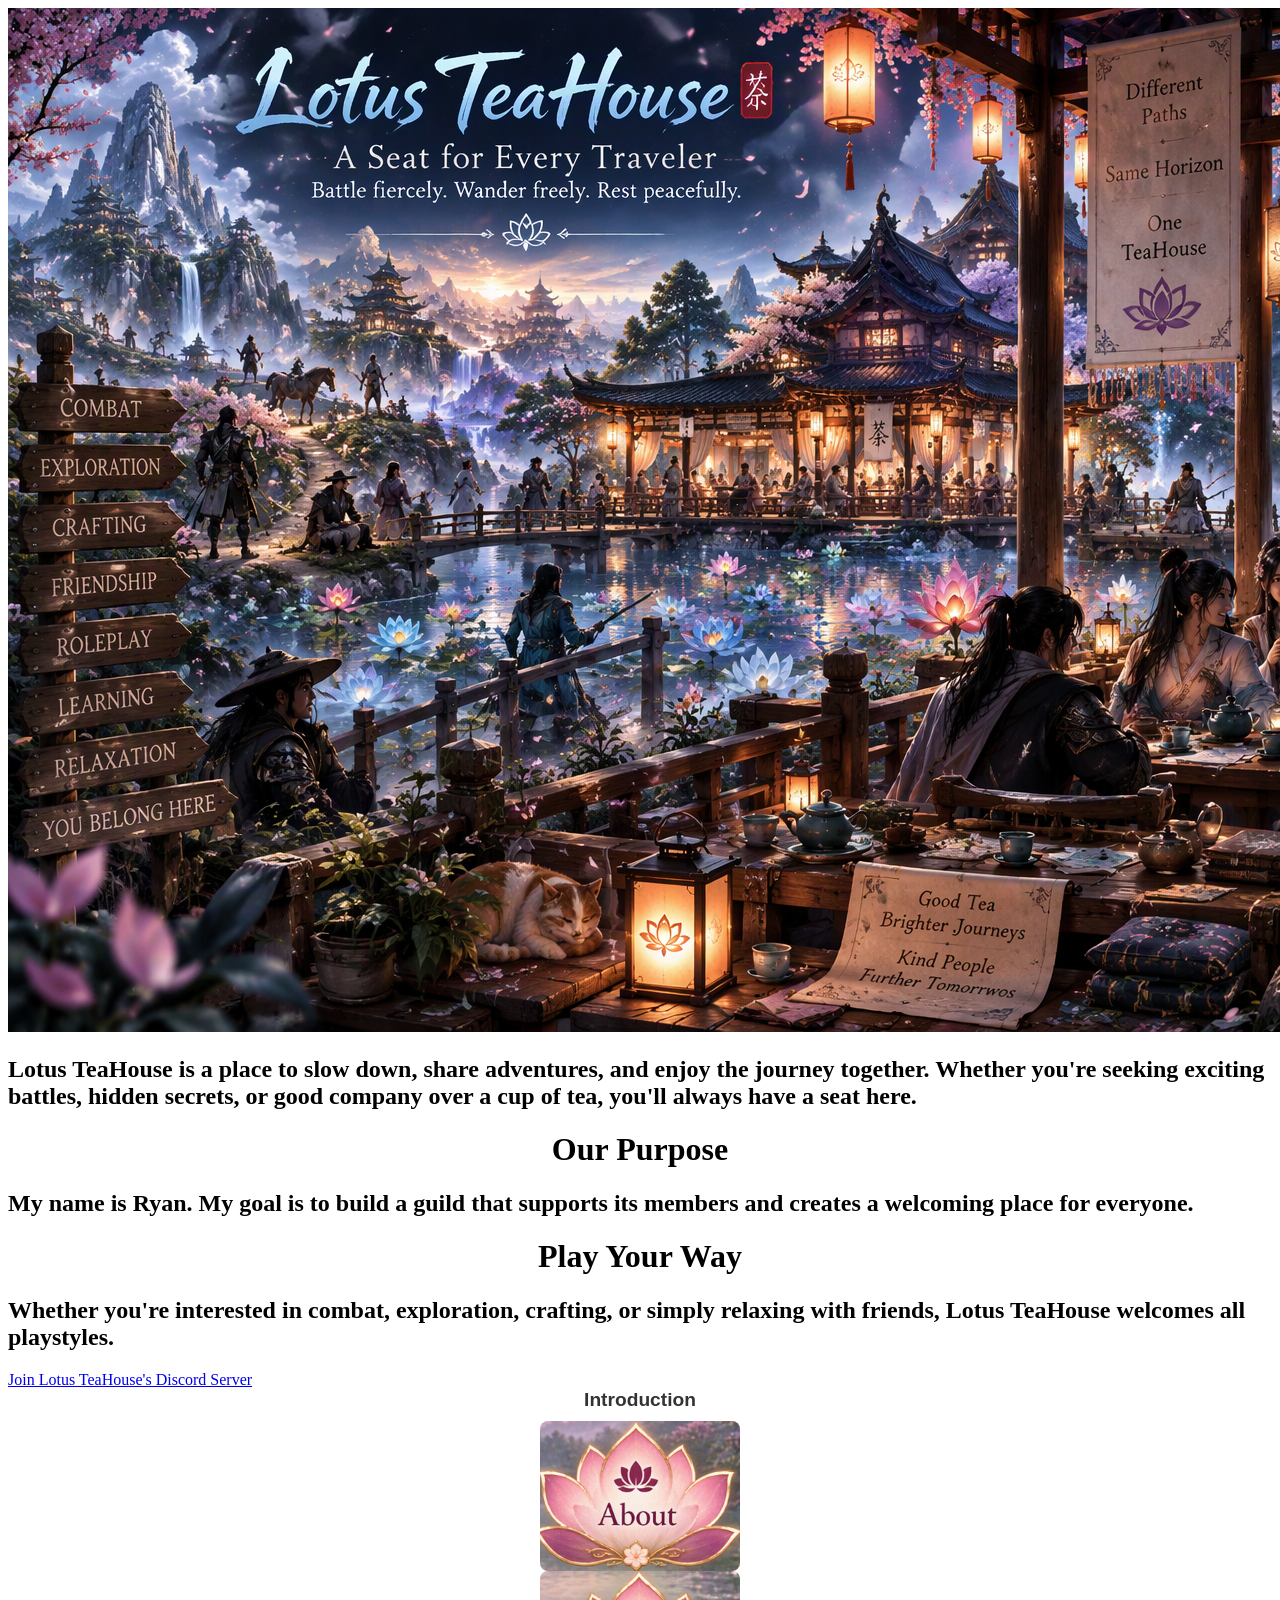
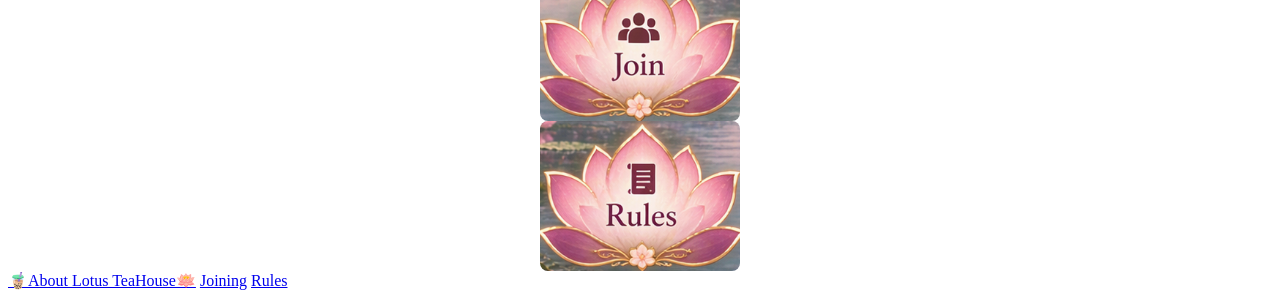
<file: index.html>
<!DOCTYPE html>
<html lang="en">
<head>
  <meta charset="UTF-8">
  <meta name="viewport" content="width=device-width, initial-scale=1.0">
  <meta name="description" content="Lotus TeaHouse Guild Site. A place to chill and relax">
  <meta name="keywords" content="Guild, Lotus TeaHouse, Where Wind Meets">
  <meta name="author" content="Ryan Pinks">
  <meta name="robots" content="index, follow">
  <link rel="stylesheet" href="index.css">
  <title>Welcome to Lotus TeaHouse.</title>
    <style>
    /* Layout grid for the categories */
    .category-container {
      display: flex;
      flex-wrap: wrap;
      gap: 20px;
      justify-content: center;
      font-family: Arial, sans-serif;
    }

    /* Individual category card */
    .category-card {
      text-align: center;
      width: 200px;
    }

    /* Plain text category styling */
    .category-title {
      font-size: 1.2rem;
      color: #333333;
      margin-bottom: 10px;
      font-weight: 600;
    }

    /* Image button styling and hover effects */
    .image-button {
      display: block;
      width: 100%;
      height: 150px;
      object-fit: cover; /* Keeps image proportions clean */
      border-radius: 8px;
      transition: transform 0.2s, box-shadow 0.2s;
    }

    /* Visual feedback when hovering over the image button */
    .image-button:hover {
      transform: scale(1.03);
      box-shadow: 0 4px 12px rgba(0, 0, 0, 0.15);
    }
  </style>
</head>

<body>
  <a href="images/loutusteahousebackground.png">
  <img src="images/loutusteahousebackground.png" alt="Lotus TeaHouse background">
  </a>
  <h2>Lotus TeaHouse is a place to slow down, share adventures, and enjoy the journey together. Whether you're seeking exciting battles, hidden secrets, or good company over a cup of tea, you'll always have a seat here.</h2>
  <h1>Our Purpose</h1>
  <h2>My name is Ryan. My goal is to build a guild that supports its members and creates a welcoming place for everyone.</h2>
  <h1>Play Your Way</h1>
  <h2>Whether you're interested in combat, exploration, crafting, or simply relaxing with friends, Lotus TeaHouse welcomes all playstyles.</h2>
  <a href="https://discord.gg/BdCJCnYwM">Join Lotus TeaHouse's Discord Server</a>
    <div class="category-container">
  <div class="category-card">
    <div class="category-title">Introduction</div>

    <a href="pages/about.html">
      <img src="images/about.png" alt="About Lotus TeaHouse" class="image-button">
    </a>

    <a href="pages/join.html">
      <img src="images/join.png" alt="Join Lotus TeaHouse" class="image-button">
    </a>

    <a href="pages/rules.html">
      <img src="images/rules.png" alt="Lotus TeaHouse Rules" class="image-button">
    </a>
  </div>
</div>

<a href="pages/about.html">🧋About Lotus TeaHouse🪷</a>
<a href="pages/join.html">Joining</a>
<a href="pages/rules.html">Rules</a>
</body>
</html>
</file>
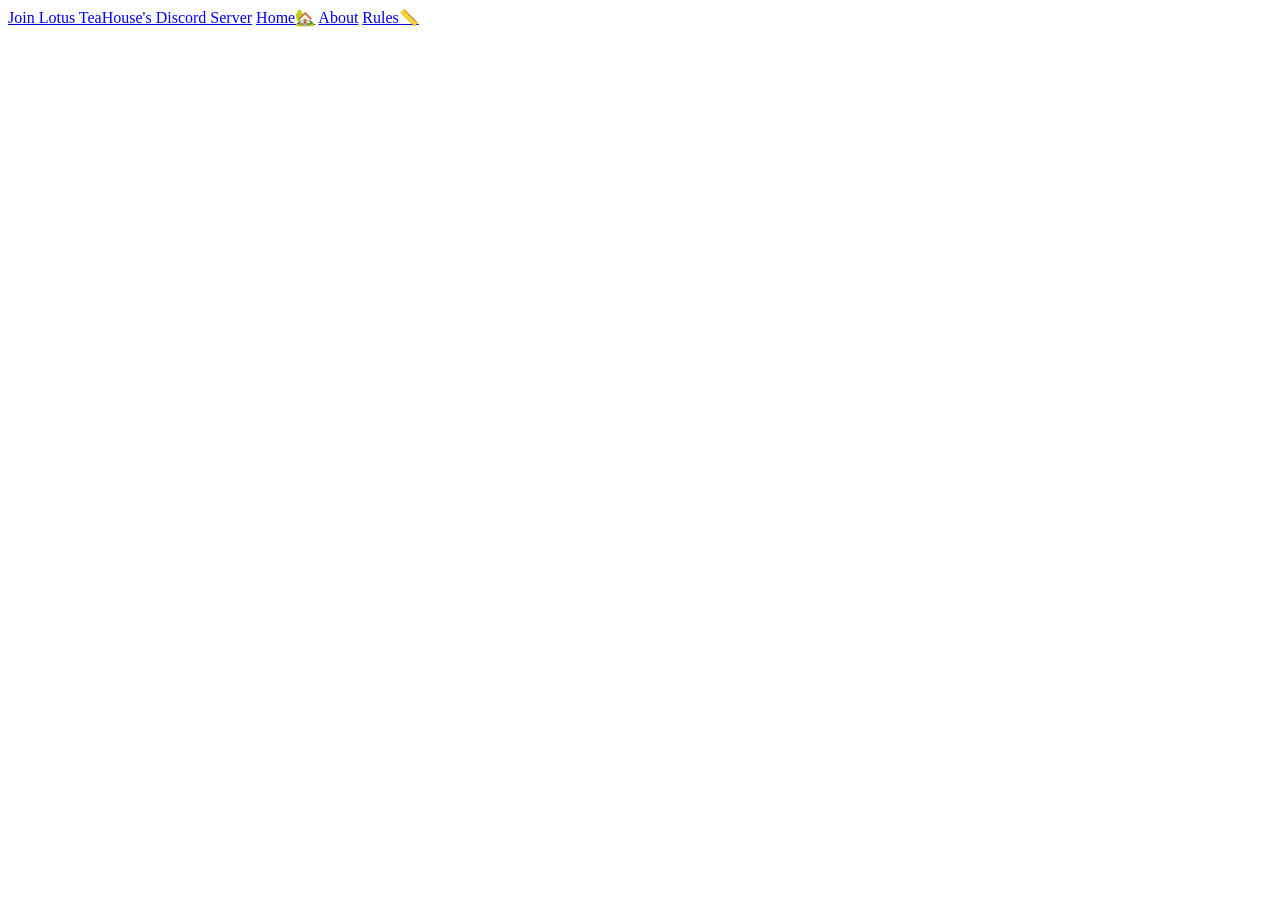
<file: pages/join.html>
<!DOCTYPE html>
<html lang="en">
<head>
  <meta charset="UTF-8">
  <meta name="viewport" content="width=device-width, initial-scale=1.0">
  <meta name="description" content="Joining Lotus TeaHouse">
  <meta name="keywords" content="Lotus TeaHouse, Joining">
  <meta name="author" content="Ryan D. Pinks">
  <title>Joining Lotus TeaHouse</title>
</head>

<body>
  <a href="https://discord.gg/BdCJCnYwM">Join Lotus TeaHouse's Discord Server</a>
  <a href="../index.html">Home🏡</a>
  <a href="about.html">About</a>
  <a href="rules.html">Rules📏</a>
  
</body>
</html>
</file>
<file: index.css>
h1 {
    text-align: center;
}

h2 {
    text-align: left;
}
</file>
